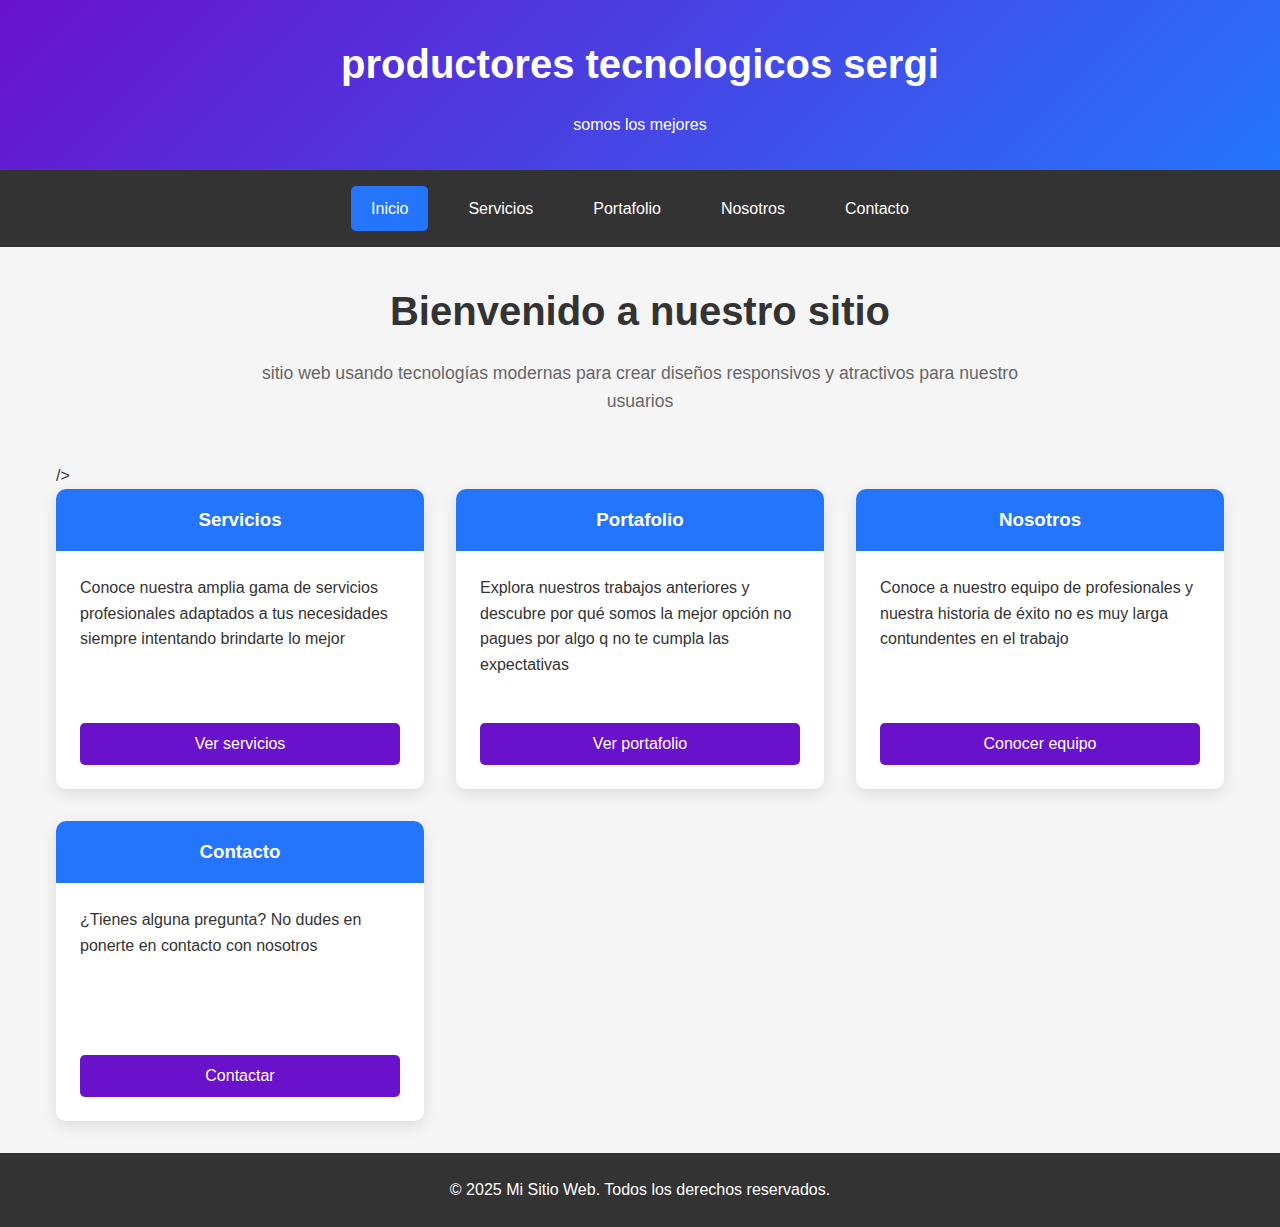
<file: checho/index.html>
<!DOCTYPE html>
<html lang="es">
  <head>
    <meta charset="UTF-8" />
    <meta name="viewport" content="width=device-width, initial-scale=1.0" />
    <title>Mi Sitio Web</title>
    <link rel="stylesheet" href="styles.css" />
  </head>
  <body>
    <header>
      <div class="logo">productores tecnologicos sergi</div>
      <p>somos los mejores</p>
    </header>

    <nav>
      <div class="nav-container">
        <a href="index.html" class="nav-link active">Inicio</a>
        <a href="servicios.html" class="nav-link">Servicios</a>
        <a href="portafolio.html" class="nav-link">Portafolio</a>
        <a href="nosotros.html" class="nav-link">Nosotros</a>
        <a href="contacto.html" class="nav-link">Contacto</a>
      </div>
    </nav>

    <main>
      <div class="welcome-section">
        <h1>Bienvenido a nuestro sitio</h1>
        <p>
          sitio web usando tecnologías modernas para crear diseños responsivos y
          atractivos para nuestro usuarios
        </p>
      </div>

      />

      <div class="featured-content">
        <div class="featured-item">
          <div class="item-header">
            <h3>Servicios</h3>
          </div>
          <div class="item-content">
            <p class="item-desc">
              Conoce nuestra amplia gama de servicios profesionales adaptados a
              tus necesidades siempre intentando brindarte lo mejor
            </p>
            <a href="servicios.html" class="btn">Ver servicios</a>
          </div>
        </div>

        <div class="featured-item">
          <div class="item-header">
            <h3>Portafolio</h3>
          </div>
          <div class="item-content">
            <p class="item-desc">
              Explora nuestros trabajos anteriores y descubre por qué somos la
              mejor opción no pagues por algo q no te cumpla las expectativas
            </p>
            <a href="portafolio.html" class="btn">Ver portafolio</a>
          </div>
        </div>

        <div class="featured-item">
          <div class="item-header">
            <h3>Nosotros</h3>
          </div>
          <div class="item-content">
            <p class="item-desc">
              Conoce a nuestro equipo de profesionales y nuestra historia de
              éxito no es muy larga contundentes en el trabajo
            </p>
            <a href="nosotros.html" class="btn">Conocer equipo</a>
          </div>
        </div>

        <div class="featured-item">
          <div class="item-header">
            <h3>Contacto</h3>
          </div>
          <div class="item-content">
            <p class="item-desc">
              ¿Tienes alguna pregunta? No dudes en ponerte en contacto con
              nosotros
            </p>
            <a href="contacto.html" class="btn">Contactar</a>
          </div>
        </div>
      </div>
    </main>

    <footer>
      <p>&copy; 2025 Mi Sitio Web. Todos los derechos reservados.</p>
    </footer>
  </body>
</html>
</file>
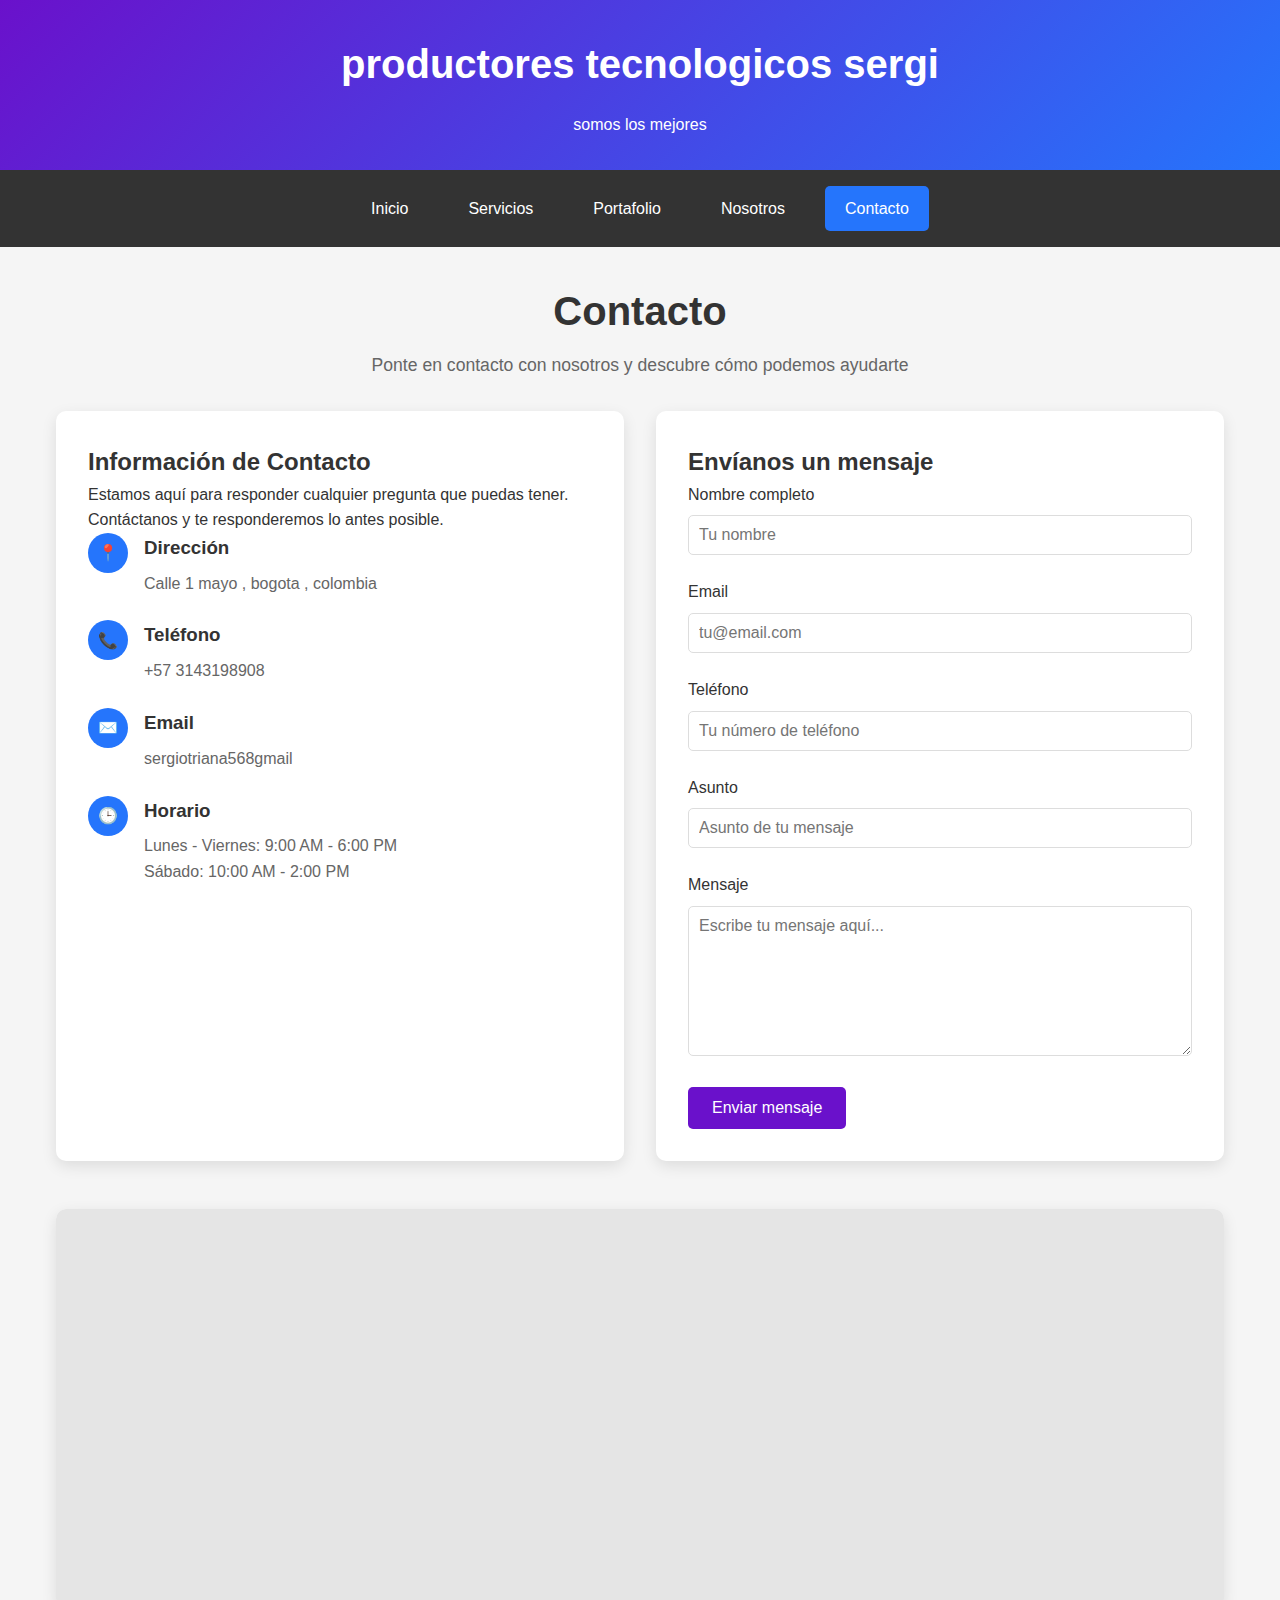
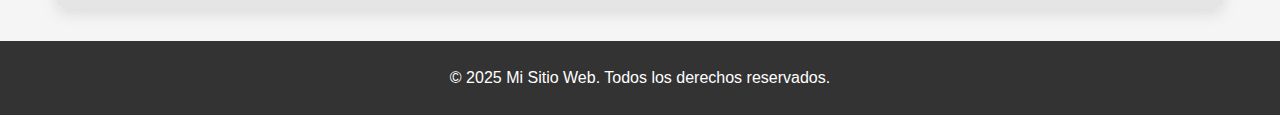
<file: checho/html paginas/contacto.html>
<!DOCTYPE html>
<html lang="es">
  <head>
    <meta charset="UTF-8" />
    <meta name="viewport" content="width=device-width, initial-scale=1.0" />
    <title>Contacto - Mi Sitio Web</title>
    <link rel="stylesheet" href="contacto.css" />
  </head>
  <body>
    <header>
      <div class="logo">productores tecnologicos sergi</div>
      <p>somos los mejores</p>
    </header>

    <nav>
      <div class="nav-container">
        <a href="index.html" class="nav-link">Inicio</a>
        <a href="servicios.html" class="nav-link">Servicios</a>
        <a href="portafolio.html" class="nav-link">Portafolio</a>
        <a href="nosotros.html" class="nav-link">Nosotros</a>
        <a href="contacto.html" class="nav-link active">Contacto</a>
      </div>
    </nav>

    <main>
      <div class="page-title">
        <h1>Contacto</h1>
        <p>Ponte en contacto con nosotros y descubre cómo podemos ayudarte</p>
      </div>

      <div class="contact-section">
        <div class="contact-info">
          <h2>Información de Contacto</h2>
          <p>
            Estamos aquí para responder cualquier pregunta que puedas tener.
            Contáctanos y te responderemos lo antes posible.
          </p>

          <div class="info-item">
            <div class="info-icon">📍</div>
            <div class="info-content">
              <h3>Dirección</h3>
              <p>Calle 1 mayo , bogota , colombia</p>
            </div>
          </div>

          <div class="info-item">
            <div class="info-icon">📞</div>
            <div class="info-content">
              <h3>Teléfono</h3>
              <p><a href="tel:+123456789">+57 3143198908</a></p>
            </div>
          </div>

          <div class="info-item">
            <div class="info-icon">✉️</div>
            <div class="info-content">
              <h3>Email</h3>
              <p>
                <a href="mailto:sergiotriana568gmail.com"
                  ><p>sergiotriana568gmail</p></a
                >
              </p>
            </div>
          </div>

          <div class="info-item">
            <div class="info-icon">🕒</div>
            <div class="info-content">
              <h3>Horario</h3>
              <p>Lunes - Viernes: 9:00 AM - 6:00 PM</p>
              <p>Sábado: 10:00 AM - 2:00 PM</p>
            </div>
          </div>
        </div>

        <div class="contact-form">
          <h2>Envíanos un mensaje</h2>
          <form>
            <div class="form-group">
              <label for="name">Nombre completo</label>
              <input
                type="text"
                id="name"
                class="form-control"
                placeholder="Tu nombre"
                required
              />
            </div>

            <div class="form-group">
              <label for="email">Email</label>
              <input
                type="email"
                id="email"
                class="form-control"
                placeholder="tu@email.com"
                required
              />
            </div>

            <div class="form-group">
              <label for="phone">Teléfono</label>
              <input
                type="tel"
                id="phone"
                class="form-control"
                placeholder="Tu número de teléfono"
              />
            </div>

            <div class="form-group">
              <label for="subject">Asunto</label>
              <input
                type="text"
                id="subject"
                class="form-control"
                placeholder="Asunto de tu mensaje"
                required
              />
            </div>

            <div class="form-group">
              <label for="message">Mensaje</label>
              <textarea
                id="message"
                class="form-control"
                placeholder="Escribe tu mensaje aquí..."
                required
              ></textarea>
            </div>

            <button type="submit" class="btn">Enviar mensaje</button>
          </form>
        </div>
      </div>

      <div class="map-section">
        <div class="map-container">
          <iframe
            src="https://www.google.com/maps/embed?pb=!1m18!1m12!1m3!1d7953.502245977547!2d-74.17305590791602!3d4.638428833244931!2m3!1f0!2f0!3f0!3m2!1i1024!2i768!4f13.1!3m3!1m2!1s0x8e3f9c2e23efc587%3A0x73672e961c0f9e13!2sPatio%20Bonito%2C%20Ciudad%20Kennedy%2C%20Bogot%C3%A1!5e0!3m2!1ses-419!2sco!4v1746489150863!5m2!1ses-419!2sco"
            width="600"
            height="450"
            style="border: 0"
            allowfullscreen=""
            loading="lazy"
            referrerpolicy="no-referrer-when-downgrade"
          ></iframe>
        </div>
      </div>
    </main>

    <footer>
      <p>&copy; 2025 Mi Sitio Web. Todos los derechos reservados.</p>
    </footer>
  </body>
</html>
</file>
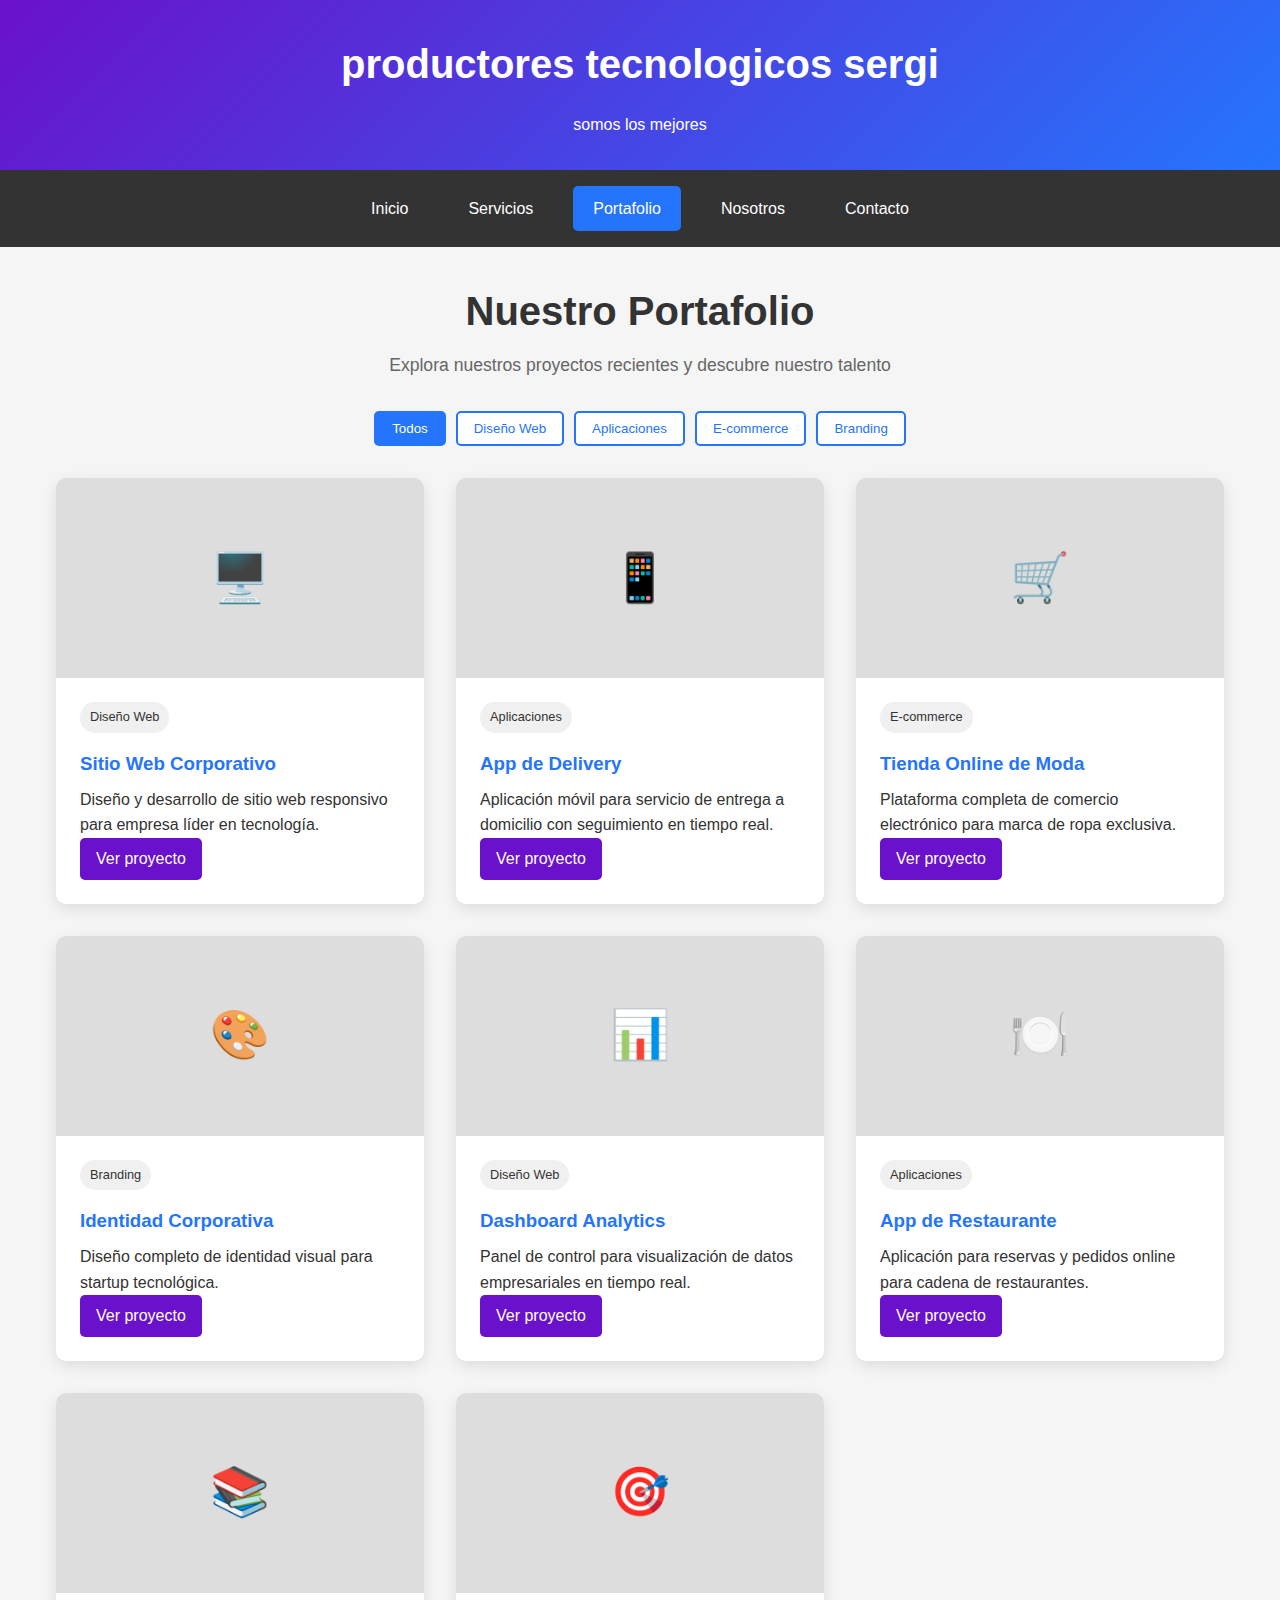
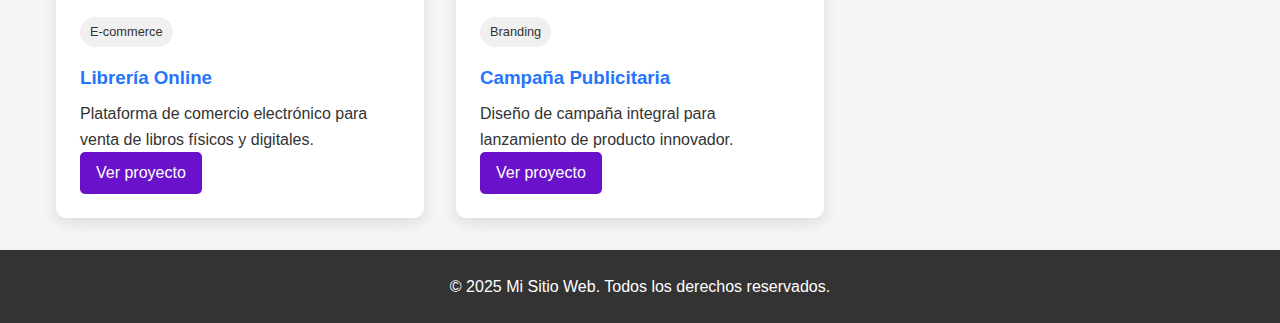
<file: checho/html paginas/portafolio.html>
<!DOCTYPE html>
<html lang="es">
  <head>
    <meta charset="UTF-8" />
    <meta name="viewport" content="width=device-width, initial-scale=1.0" />
    <title>Portafolio - Mi Sitio Web</title>
    <link rel="stylesheet" href="portafolio.css" />
  </head>
  <body>
    <header>
      <div class="logo">productores tecnologicos sergi</div>
      <p>somos los mejores</p>
    </header>

    <nav>
      <div class="nav-container">
        <a href="index.html" class="nav-link">Inicio</a>
        <a href="servicios.html" class="nav-link">Servicios</a>
        <a href="portafolio.html" class="nav-link active">Portafolio</a>
        <a href="nosotros.html" class="nav-link">Nosotros</a>
        <a href="contacto.html" class="nav-link">Contacto</a>
      </div>
    </nav>

    <main>
      <div class="page-title">
        <h1>Nuestro Portafolio</h1>
        <p>Explora nuestros proyectos recientes y descubre nuestro talento</p>
      </div>

      <div class="portfolio-filters">
        <button class="filter-btn active">Todos</button>
        <button class="filter-btn">Diseño Web</button>
        <button class="filter-btn">Aplicaciones</button>
        <button class="filter-btn">E-commerce</button>
        <button class="filter-btn">Branding</button>
      </div>

      <div class="portfolio-grid">
        <div class="portfolio-item">
          <div class="portfolio-img">🖥️</div>
          <div class="portfolio-content">
            <span class="portfolio-category">Diseño Web</span>
            <h3>Sitio Web Corporativo</h3>
            <p>
              Diseño y desarrollo de sitio web responsivo para empresa líder en
              tecnología.
            </p>
            <a href="#" class="btn">Ver proyecto</a>
          </div>
        </div>

        <div class="portfolio-item">
          <div class="portfolio-img">📱</div>
          <div class="portfolio-content">
            <span class="portfolio-category">Aplicaciones</span>
            <h3>App de Delivery</h3>
            <p>
              Aplicación móvil para servicio de entrega a domicilio con
              seguimiento en tiempo real.
            </p>
            <a href="#" class="btn">Ver proyecto</a>
          </div>
        </div>

        <div class="portfolio-item">
          <div class="portfolio-img">🛒</div>
          <div class="portfolio-content">
            <span class="portfolio-category">E-commerce</span>
            <h3>Tienda Online de Moda</h3>
            <p>
              Plataforma completa de comercio electrónico para marca de ropa
              exclusiva.
            </p>
            <a href="#" class="btn">Ver proyecto</a>
          </div>
        </div>

        <div class="portfolio-item">
          <div class="portfolio-img">🎨</div>
          <div class="portfolio-content">
            <span class="portfolio-category">Branding</span>
            <h3>Identidad Corporativa</h3>
            <p>Diseño completo de identidad visual para startup tecnológica.</p>
            <a href="#" class="btn">Ver proyecto</a>
          </div>
        </div>

        <div class="portfolio-item">
          <div class="portfolio-img">📊</div>
          <div class="portfolio-content">
            <span class="portfolio-category">Diseño Web</span>
            <h3>Dashboard Analytics</h3>
            <p>
              Panel de control para visualización de datos empresariales en
              tiempo real.
            </p>
            <a href="#" class="btn">Ver proyecto</a>
          </div>
        </div>

        <div class="portfolio-item">
          <div class="portfolio-img">🍽️</div>
          <div class="portfolio-content">
            <span class="portfolio-category">Aplicaciones</span>
            <h3>App de Restaurante</h3>
            <p>
              Aplicación para reservas y pedidos online para cadena de
              restaurantes.
            </p>
            <a href="#" class="btn">Ver proyecto</a>
          </div>
        </div>

        <div class="portfolio-item">
          <div class="portfolio-img">📚</div>
          <div class="portfolio-content">
            <span class="portfolio-category">E-commerce</span>
            <h3>Librería Online</h3>
            <p>
              Plataforma de comercio electrónico para venta de libros físicos y
              digitales.
            </p>
            <a href="#" class="btn">Ver proyecto</a>
          </div>
        </div>

        <div class="portfolio-item">
          <div class="portfolio-img">🎯</div>
          <div class="portfolio-content">
            <span class="portfolio-category">Branding</span>
            <h3>Campaña Publicitaria</h3>
            <p>
              Diseño de campaña integral para lanzamiento de producto innovador.
            </p>
            <a href="#" class="btn">Ver proyecto</a>
          </div>
        </div>
      </div>
    </main>

    <footer>
      <p>&copy; 2025 Mi Sitio Web. Todos los derechos reservados.</p>
    </footer>
  </body>
</html>
</file>
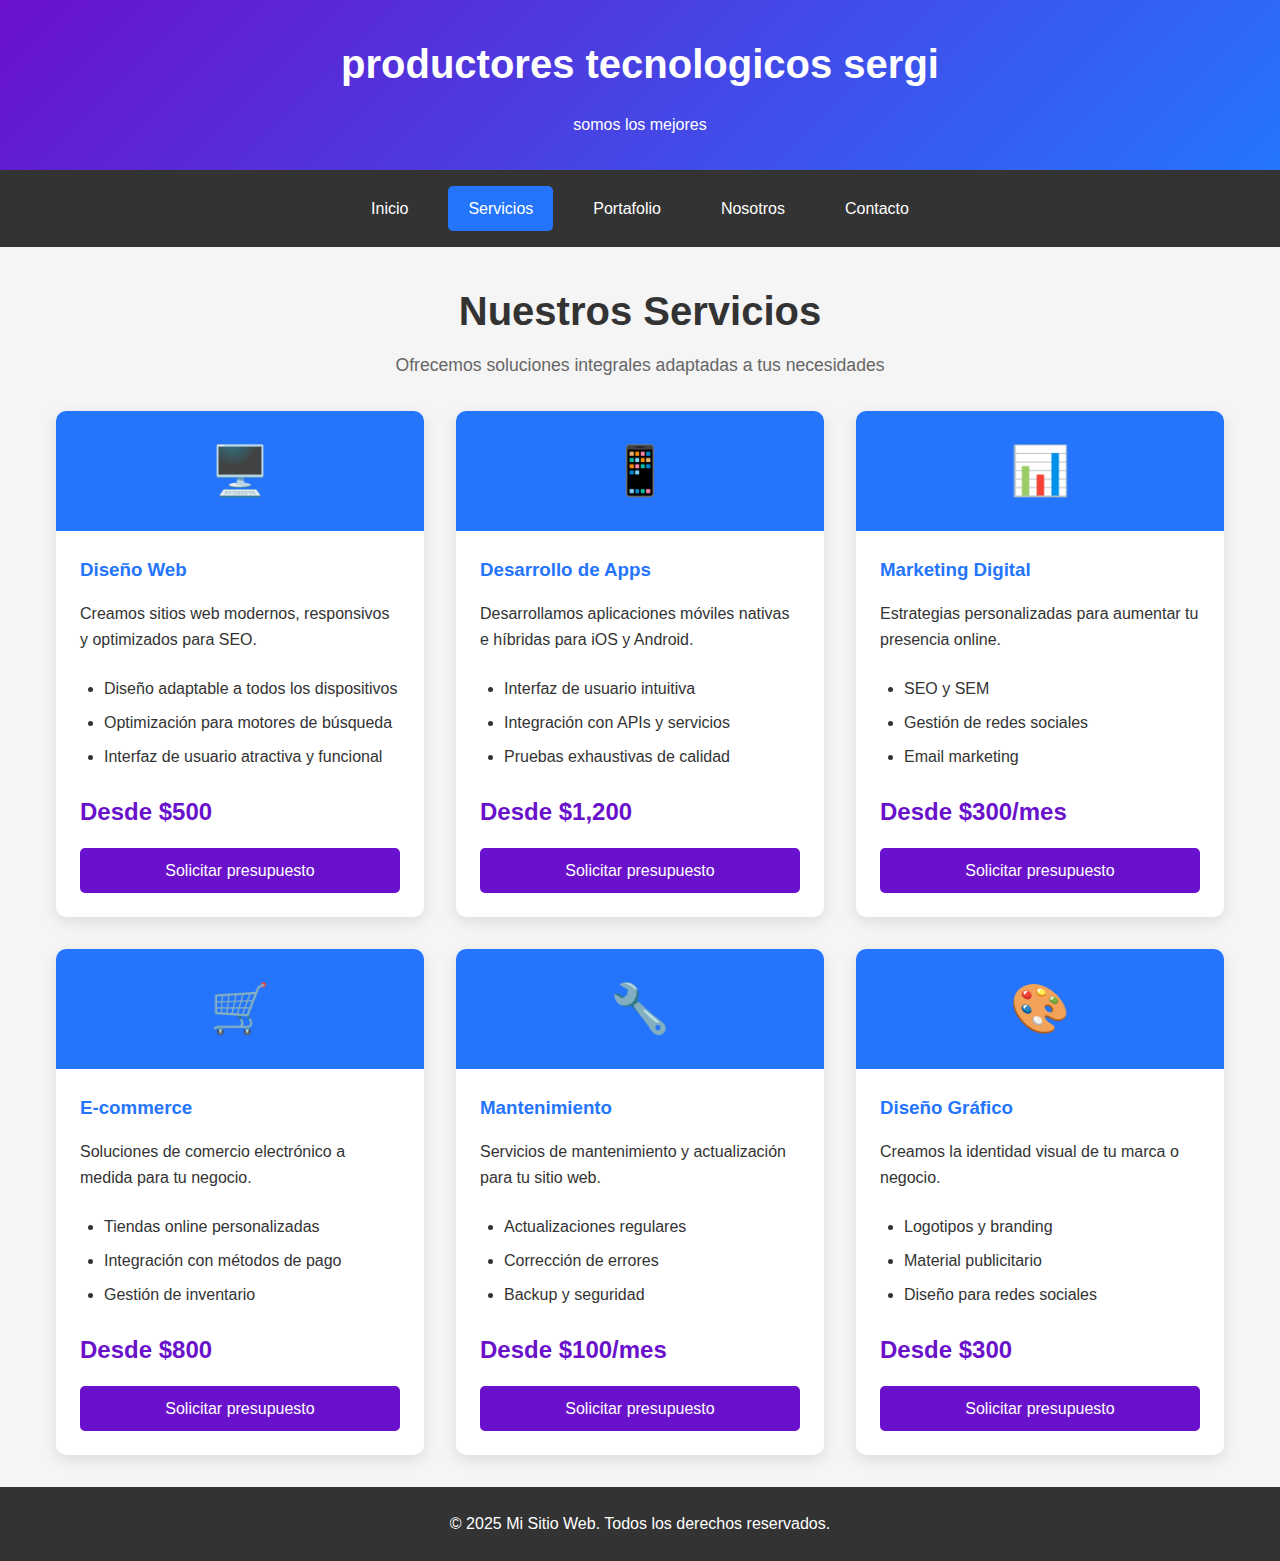
<file: checho/html paginas/servicios.html>
<!DOCTYPE html>
<html lang="es">
  <head>
    <meta charset="UTF-8" />
    <meta name="viewport" content="width=device-width, initial-scale=1.0" />
    <title>Servicios - Mi Sitio Web</title>
    <link rel="stylesheet" href="servicios.css" />
  </head>
  <body>
    <header>
      <div class="logo">productores tecnologicos sergi</div>
      <p>somos los mejores</p>
    </header>

    <nav>
      <div class="nav-container">
        <a href="index.html" class="nav-link">Inicio</a>
        <a href="servicios.html" class="nav-link active">Servicios</a>
        <a href="portafolio.html" class="nav-link">Portafolio</a>
        <a href="nosotros.html" class="nav-link">Nosotros</a>
        <a href="contacto.html" class="nav-link">Contacto</a>
      </div>
    </nav>

    <main>
      <div class="page-title">
        <h1>Nuestros Servicios</h1>
        <p>Ofrecemos soluciones integrales adaptadas a tus necesidades</p>
      </div>

      <div class="services-grid">
        <div class="service-card">
          <div class="service-icon">🖥️</div>
          <div class="service-content">
            <h3>Diseño Web</h3>
            <p>
              Creamos sitios web modernos, responsivos y optimizados para SEO.
            </p>
            <ul class="service-features">
              <li>Diseño adaptable a todos los dispositivos</li>
              <li>Optimización para motores de búsqueda</li>
              <li>Interfaz de usuario atractiva y funcional</li>
            </ul>
            <div class="price">Desde $500</div>
            <a href="#" class="btn">Solicitar presupuesto</a>
          </div>
        </div>

        <div class="service-card">
          <div class="service-icon">📱</div>
          <div class="service-content">
            <h3>Desarrollo de Apps</h3>
            <p>
              Desarrollamos aplicaciones móviles nativas e híbridas para iOS y
              Android.
            </p>
            <ul class="service-features">
              <li>Interfaz de usuario intuitiva</li>
              <li>Integración con APIs y servicios</li>
              <li>Pruebas exhaustivas de calidad</li>
            </ul>
            <div class="price">Desde $1,200</div>
            <a href="#" class="btn">Solicitar presupuesto</a>
          </div>
        </div>

        <div class="service-card">
          <div class="service-icon">📊</div>
          <div class="service-content">
            <h3>Marketing Digital</h3>
            <p>Estrategias personalizadas para aumentar tu presencia online.</p>
            <ul class="service-features">
              <li>SEO y SEM</li>
              <li>Gestión de redes sociales</li>
              <li>Email marketing</li>
            </ul>
            <div class="price">Desde $300/mes</div>
            <a href="#" class="btn">Solicitar presupuesto</a>
          </div>
        </div>

        <div class="service-card">
          <div class="service-icon">🛒</div>
          <div class="service-content">
            <h3>E-commerce</h3>
            <p>Soluciones de comercio electrónico a medida para tu negocio.</p>
            <ul class="service-features">
              <li>Tiendas online personalizadas</li>
              <li>Integración con métodos de pago</li>
              <li>Gestión de inventario</li>
            </ul>
            <div class="price">Desde $800</div>
            <a href="#" class="btn">Solicitar presupuesto</a>
          </div>
        </div>

        <div class="service-card">
          <div class="service-icon">🔧</div>
          <div class="service-content">
            <h3>Mantenimiento</h3>
            <p>Servicios de mantenimiento y actualización para tu sitio web.</p>
            <ul class="service-features">
              <li>Actualizaciones regulares</li>
              <li>Corrección de errores</li>
              <li>Backup y seguridad</li>
            </ul>
            <div class="price">Desde $100/mes</div>
            <a href="#" class="btn">Solicitar presupuesto</a>
          </div>
        </div>

        <div class="service-card">
          <div class="service-icon">🎨</div>
          <div class="service-content">
            <h3>Diseño Gráfico</h3>
            <p>Creamos la identidad visual de tu marca o negocio.</p>
            <ul class="service-features">
              <li>Logotipos y branding</li>
              <li>Material publicitario</li>
              <li>Diseño para redes sociales</li>
            </ul>
            <div class="price">Desde $300</div>
            <a href="#" class="btn">Solicitar presupuesto</a>
          </div>
        </div>
      </div>
    </main>

    <footer>
      <p>&copy; 2025 Mi Sitio Web. Todos los derechos reservados.</p>
    </footer>
  </body>
</html>
</file>
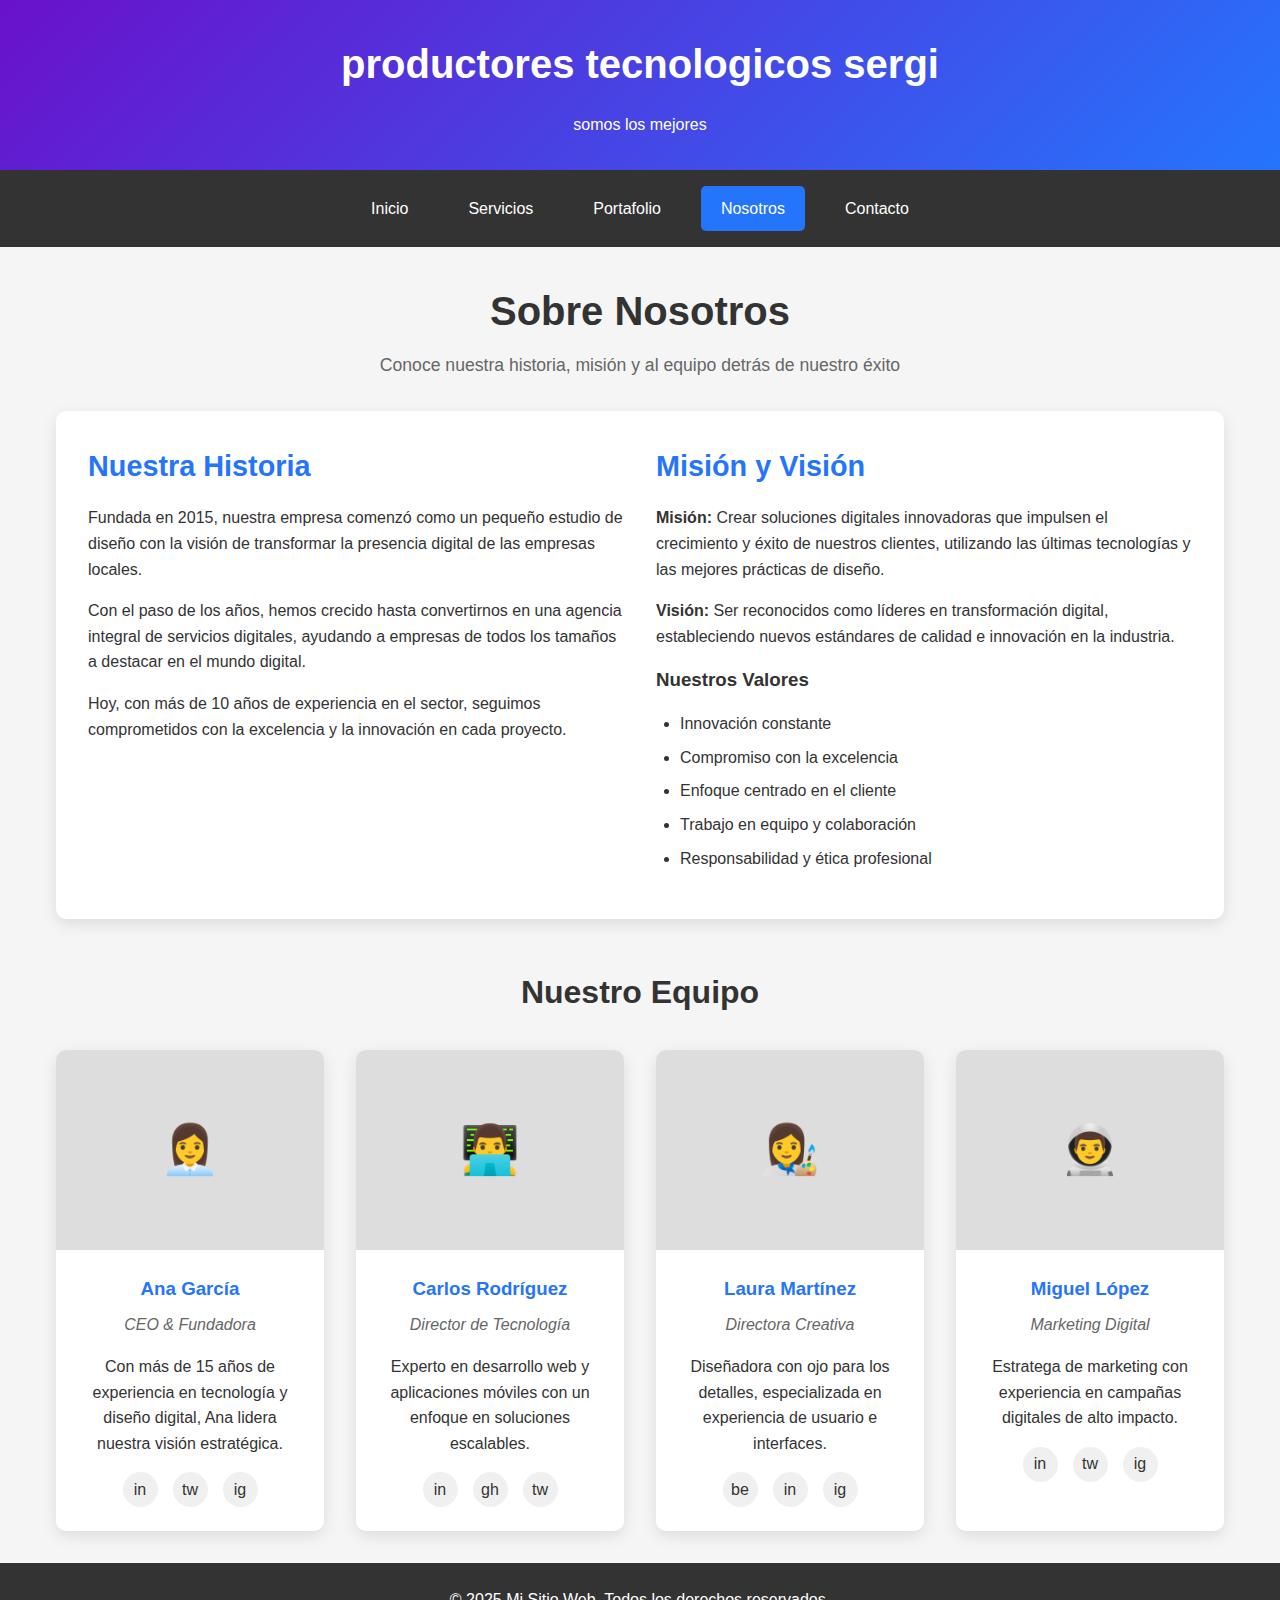
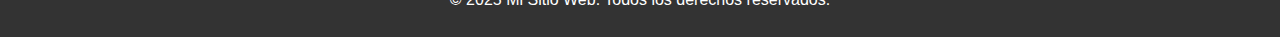
<file: checho/html paginas/sobre nosotros.html>
<!DOCTYPE html>
<html lang="es">
  <head>
    <meta charset="UTF-8" />
    <meta name="viewport" content="width=device-width, initial-scale=1.0" />
    <title>Nosotros - Mi Sitio Web</title>
    <link rel="stylesheet" href="sobre nosotros.css" />
  </head>
  <body>
    <header>
      <div class="logo">productores tecnologicos sergi</div>
      <p>somos los mejores</p>
    </header>

    <nav>
      <div class="nav-container">
        <a href="index.html" class="nav-link">Inicio</a>
        <a href="servicios.html" class="nav-link">Servicios</a>
        <a href="portafolio.html" class="nav-link">Portafolio</a>
        <a href="nosotros.html" class="nav-link active">Nosotros</a>
        <a href="contacto.html" class="nav-link">Contacto</a>
      </div>
    </nav>

    <main>
      <div class="page-title">
        <h1>Sobre Nosotros</h1>
        <p>
          Conoce nuestra historia, misión y al equipo detrás de nuestro éxito
        </p>
      </div>

      <div class="about-section">
        <div class="about-grid">
          <div class="about-item">
            <h2>Nuestra Historia</h2>
            <p>
              Fundada en 2015, nuestra empresa comenzó como un pequeño estudio
              de diseño con la visión de transformar la presencia digital de las
              empresas locales.
            </p>
            <p>
              Con el paso de los años, hemos crecido hasta convertirnos en una
              agencia integral de servicios digitales, ayudando a empresas de
              todos los tamaños a destacar en el mundo digital.
            </p>
            <p>
              Hoy, con más de 10 años de experiencia en el sector, seguimos
              comprometidos con la excelencia y la innovación en cada proyecto.
            </p>
          </div>

          <div class="about-item">
            <h2>Misión y Visión</h2>
            <p>
              <strong>Misión:</strong> Crear soluciones digitales innovadoras
              que impulsen el crecimiento y éxito de nuestros clientes,
              utilizando las últimas tecnologías y las mejores prácticas de
              diseño.
            </p>
            <p>
              <strong>Visión:</strong> Ser reconocidos como líderes en
              transformación digital, estableciendo nuevos estándares de calidad
              e innovación en la industria.
            </p>
            <h3>Nuestros Valores</h3>
            <ul class="values-list">
              <li>Innovación constante</li>
              <li>Compromiso con la excelencia</li>
              <li>Enfoque centrado en el cliente</li>
              <li>Trabajo en equipo y colaboración</li>
              <li>Responsabilidad y ética profesional</li>
            </ul>
          </div>
        </div>
      </div>

      <div class="team-section">
        <div class="section-title">
          <h2>Nuestro Equipo</h2>
        </div>

        <div class="team-grid">
          <div class="team-member">
            <div class="member-img">👩‍💼</div>
            <div class="member-info">
              <h3>Ana García</h3>
              <span class="member-role">CEO & Fundadora</span>
              <p>
                Con más de 15 años de experiencia en tecnología y diseño
                digital, Ana lidera nuestra visión estratégica.
              </p>
              <div class="social-links">
                <a href="#" class="social-link">in</a>
                <a href="#" class="social-link">tw</a>
                <a href="#" class="social-link">ig</a>
              </div>
            </div>
          </div>

          <div class="team-member">
            <div class="member-img">👨‍💻</div>
            <div class="member-info">
              <h3>Carlos Rodríguez</h3>
              <span class="member-role">Director de Tecnología</span>
              <p>
                Experto en desarrollo web y aplicaciones móviles con un enfoque
                en soluciones escalables.
              </p>
              <div class="social-links">
                <a href="#" class="social-link">in</a>
                <a href="#" class="social-link">gh</a>
                <a href="#" class="social-link">tw</a>
              </div>
            </div>
          </div>

          <div class="team-member">
            <div class="member-img">👩‍🎨</div>
            <div class="member-info">
              <h3>Laura Martínez</h3>
              <span class="member-role">Directora Creativa</span>
              <p>
                Diseñadora con ojo para los detalles, especializada en
                experiencia de usuario e interfaces.
              </p>
              <div class="social-links">
                <a href="#" class="social-link">be</a>
                <a href="#" class="social-link">in</a>
                <a href="#" class="social-link">ig</a>
              </div>
            </div>
          </div>

          <div class="team-member">
            <div class="member-img">👨‍🚀</div>
            <div class="member-info">
              <h3>Miguel López</h3>
              <span class="member-role">Marketing Digital</span>
              <p>
                Estratega de marketing con experiencia en campañas digitales de
                alto impacto.
              </p>
              <div class="social-links">
                <a href="#" class="social-link">in</a>
                <a href="#" class="social-link">tw</a>
                <a href="#" class="social-link">ig</a>
              </div>
            </div>
          </div>
        </div>
      </div>
    </main>

    <footer>
      <p>&copy; 2025 Mi Sitio Web. Todos los derechos reservados.</p>
    </footer>
  </body>
</html>
</file>
<file: checho/styles.css>
* {
  margin: 0;
  padding: 0;
  box-sizing: border-box;
  font-family: "Segoe UI", Tahoma, Geneva, Verdana, sans-serif;
}

body {
  background-color: #f5f5f5;
  color: #333;
  line-height: 1.6;
}

header {
  background: linear-gradient(135deg, #6a11cb 0%, #2575fc 100%);
  color: white;
  padding: 2rem 0;
  text-align: center;
}

.logo {
  font-size: 2.5rem;
  font-weight: bold;
  margin-bottom: 1rem;
}

/* Menú de navegación con Flexbox */
nav {
  background-color: #333;
  padding: 1rem;
}

.nav-container {
  max-width: 1200px;
  margin: 0 auto;
  display: flex;
  justify-content: center;
  flex-wrap: wrap;
  gap: 20px;
}

.nav-link {
  color: white;
  text-decoration: none;
  padding: 10px 20px;
  border-radius: 5px;
  font-weight: 500;
  transition: background-color 0.3s, transform 0.2s;
}

.nav-link:hover {
  background-color: #555;
  transform: translateY(-3px);
}

.active {
  background-color: #2575fc;
}

/* Contenido principal con Grid */
main {
  max-width: 1200px;
  margin: 2rem auto;
  padding: 0 1rem;
}

.featured-content {
  display: grid;
  grid-template-columns: repeat(auto-fit, minmax(300px, 1fr));
  gap: 2rem;
  margin-bottom: 2rem;
}

.featured-item {
  background-color: white;
  border-radius: 10px;
  overflow: hidden;
  box-shadow: 0 5px 15px rgba(0, 0, 0, 0.1);
  transition: transform 0.3s;
  height: 300px;
  display: flex;
  flex-direction: column;
}

.featured-item:hover {
  transform: translateY(-10px);
}

.item-header {
  background-color: #2575fc;
  color: white;
  padding: 1rem;
  text-align: center;
}

.item-content {
  padding: 1.5rem;
  flex-grow: 1;
  display: flex;
  flex-direction: column;
  justify-content: space-between;
}

.item-desc {
  margin-bottom: 1rem;
}

.btn {
  display: inline-block;
  background-color: #6a11cb;
  color: white;
  padding: 8px 16px;
  border-radius: 5px;
  text-decoration: none;
  text-align: center;
  transition: background-color 0.3s;
}

.btn:hover {
  background-color: #5a0cb2;
}

.welcome-section {
  text-align: center;
  margin-bottom: 3rem;
}

.welcome-section h1 {
  font-size: 2.5rem;
  margin-bottom: 1rem;
  color: #333;
}

.welcome-section p {
  font-size: 1.1rem;
  max-width: 800px;
  margin: 0 auto;
  color: #666;
}

footer {
  background-color: #333;
  color: white;
  text-align: center;
  padding: 1.5rem;
  margin-top: 2rem;
}
</file>
<file: checho/html paginas/contacto.css>
* {
  margin: 0;
  padding: 0;
  box-sizing: border-box;
  font-family: "Segoe UI", Tahoma, Geneva, Verdana, sans-serif;
}

body {
  background-color: #f5f5f5;
  color: #333;
  line-height: 1.6;
}

header {
  background: linear-gradient(135deg, #6a11cb 0%, #2575fc 100%);
  color: white;
  padding: 2rem 0;
  text-align: center;
}

.logo {
  font-size: 2.5rem;
  font-weight: bold;
  margin-bottom: 1rem;
}

/* Menú de navegación con Flexbox */
nav {
  background-color: #333;
  padding: 1rem;
}

.nav-container {
  max-width: 1200px;
  margin: 0 auto;
  display: flex;
  justify-content: center;
  flex-wrap: wrap;
  gap: 20px;
}

.nav-link {
  color: white;
  text-decoration: none;
  padding: 10px 20px;
  border-radius: 5px;
  font-weight: 500;
  transition: background-color 0.3s, transform 0.2s;
}

.nav-link:hover {
  background-color: #555;
  transform: translateY(-3px);
}

.active {
  background-color: #2575fc;
}

/* Contenido principal */
main {
  max-width: 1200px;
  margin: 2rem auto;
  padding: 0 1rem;
}

.page-title {
  text-align: center;
  margin-bottom: 2rem;
}

.page-title h1 {
  font-size: 2.5rem;
  color: #333;
  margin-bottom: 0.5rem;
}

.page-title p {
  color: #666;
  font-size: 1.1rem;
}

/* Sección de contacto con Grid */
.contact-section {
  display: grid;
  grid-template-columns: repeat(auto-fit, minmax(300px, 1fr));
  gap: 2rem;
  margin-bottom: 3rem;
}

.contact-info {
  background-color: white;
  border-radius: 10px;
  box-shadow: 0 5px 15px rgba(0, 0, 0, 0.1);
  padding: 2rem;
}

.info-item {
  display: flex;
  margin-bottom: 1.5rem;
  align-items: flex-start;
}

.info-icon {
  background-color: #2575fc;
  color: white;
  width: 40px;
  height: 40px;
  border-radius: 50%;
  display: flex;
  justify-content: center;
  align-items: center;
  margin-right: 1rem;
  flex-shrink: 0;
}

.info-content h3 {
  margin-bottom: 0.5rem;
  color: #333;
}

.info-content p,
.info-content a {
  color: #666;
  text-decoration: none;
  transition: color 0.3s;
}

.info-content a:hover {
  color: #2575fc;
}

.social-links {
  display: flex;
  gap: 15px;
  margin-top: 2rem;
}

.social-link {
  background-color: #f0f0f0;
  color: #333;
  width: 40px;
  height: 40px;
  border-radius: 50%;
  display: flex;
  justify-content: center;
  align-items: center;
  text-decoration: none;
  transition: all 0.3s;
}

.social-link:hover {
  background-color: #2575fc;
  color: white;
  transform: translateY(-3px);
}

/* Formulario de contacto */
.contact-form {
  background-color: white;
  border-radius: 10px;
  box-shadow: 0 5px 15px rgba(0, 0, 0, 0.1);
  padding: 2rem;
}

.form-group {
  margin-bottom: 1.5rem;
}

.form-group label {
  display: block;
  margin-bottom: 0.5rem;
  color: #333;
  font-weight: 500;
}

.form-control {
  width: 100%;
  padding: 10px;
  border: 1px solid #ddd;
  border-radius: 5px;
  font-size: 1rem;
  transition: border-color 0.3s;
}

.form-control:focus {
  outline: none;
  border-color: #2575fc;
}

textarea.form-control {
  resize: vertical;
  min-height: 150px;
}

.btn {
  background-color: #6a11cb;
  color: white;
  padding: 12px 24px;
  border: none;
  border-radius: 5px;
  font-size: 1rem;
  cursor: pointer;
  transition: background-color 0.3s;
  display: inline-block;
  text-decoration: none;
}

.btn:hover {
  background-color: #5a0cb2;
}

/* Mapa de ubicación */
.map-section {
  margin-top: 3rem;
  background-color: white;
  border-radius: 10px;
  box-shadow: 0 5px 15px rgba(0, 0, 0, 0.1);
  overflow: hidden;
}

.map-container {
  height: 400px;
  background-color: #e5e5e5;
  display: flex;
  justify-content: center;
  align-items: center;
  color: #666;
  font-size: 1.5rem;
}

footer {
  background-color: #333;
  color: white;
  text-align: center;
  padding: 1.5rem;
  margin-top: 2rem;
}
</file>
<file: checho/html paginas/portafolio.css>
* {
  margin: 0;
  padding: 0;
  box-sizing: border-box;
  font-family: "Segoe UI", Tahoma, Geneva, Verdana, sans-serif;
}

body {
  background-color: #f5f5f5;
  color: #333;
  line-height: 1.6;
}

header {
  background: linear-gradient(135deg, #6a11cb 0%, #2575fc 100%);
  color: white;
  padding: 2rem 0;
  text-align: center;
}

.logo {
  font-size: 2.5rem;
  font-weight: bold;
  margin-bottom: 1rem;
}

/* Menú de navegación con Flexbox */
nav {
  background-color: #333;
  padding: 1rem;
}

.nav-container {
  max-width: 1200px;
  margin: 0 auto;
  display: flex;
  justify-content: center;
  flex-wrap: wrap;
  gap: 20px;
}

.nav-link {
  color: white;
  text-decoration: none;
  padding: 10px 20px;
  border-radius: 5px;
  font-weight: 500;
  transition: background-color 0.3s, transform 0.2s;
}

.nav-link:hover {
  background-color: #555;
  transform: translateY(-3px);
}

.active {
  background-color: #2575fc;
}

/* Contenido principal */
main {
  max-width: 1200px;
  margin: 2rem auto;
  padding: 0 1rem;
}

.page-title {
  text-align: center;
  margin-bottom: 2rem;
}

.page-title h1 {
  font-size: 2.5rem;
  color: #333;
  margin-bottom: 0.5rem;
}

.page-title p {
  color: #666;
  font-size: 1.1rem;
}

/* Filtros para el portafolio */
.portfolio-filters {
  display: flex;
  justify-content: center;
  flex-wrap: wrap;
  margin-bottom: 2rem;
  gap: 10px;
}

.filter-btn {
  background-color: #fff;
  border: 2px solid #2575fc;
  color: #2575fc;
  padding: 8px 16px;
  border-radius: 5px;
  cursor: pointer;
  transition: all 0.3s;
}

.filter-btn:hover,
.filter-btn.active {
  background-color: #2575fc;
  color: white;
}

/* Grid para el portafolio */
.portfolio-grid {
  display: grid;
  grid-template-columns: repeat(auto-fill, minmax(300px, 1fr));
  gap: 2rem;
}

.portfolio-item {
  background-color: white;
  border-radius: 10px;
  overflow: hidden;
  box-shadow: 0 5px 15px rgba(0, 0, 0, 0.1);
  transition: transform 0.3s;
}

.portfolio-item:hover {
  transform: translateY(-10px);
}

.portfolio-img {
  height: 200px;
  background-color: #ddd;
  display: flex;
  justify-content: center;
  align-items: center;
  font-size: 3rem;
  color: #888;
}

.portfolio-content {
  padding: 1.5rem;
}

.portfolio-content h3 {
  margin-bottom: 0.5rem;
  color: #2575fc;
}

.portfolio-category {
  display: inline-block;
  background-color: #f0f0f0;
  padding: 5px 10px;
  border-radius: 15px;
  font-size: 0.8rem;
  margin-bottom: 1rem;
}

.btn {
  display: inline-block;
  background-color: #6a11cb;
  color: white;
  padding: 8px 16px;
  border-radius: 5px;
  text-decoration: none;
  text-align: center;
  transition: background-color 0.3s;
}

.btn:hover {
  background-color: #5a0cb2;
}

footer {
  background-color: #333;
  color: white;
  text-align: center;
  padding: 1.5rem;
  margin-top: 2rem;
}
</file>
<file: checho/html paginas/servicios.css>
* {
  margin: 0;
  padding: 0;
  box-sizing: border-box;
  font-family: "Segoe UI", Tahoma, Geneva, Verdana, sans-serif;
}

body {
  background-color: #f5f5f5;
  color: #333;
  line-height: 1.6;
}

header {
  background: linear-gradient(135deg, #6a11cb 0%, #2575fc 100%);
  color: white;
  padding: 2rem 0;
  text-align: center;
}

.logo {
  font-size: 2.5rem;
  font-weight: bold;
  margin-bottom: 1rem;
}

/* Menú de navegación con Flexbox */
nav {
  background-color: #333;
  padding: 1rem;
}

.nav-container {
  max-width: 1200px;
  margin: 0 auto;
  display: flex;
  justify-content: center;
  flex-wrap: wrap;
  gap: 20px;
}

.nav-link {
  color: white;
  text-decoration: none;
  padding: 10px 20px;
  border-radius: 5px;
  font-weight: 500;
  transition: background-color 0.3s, transform 0.2s;
}

.nav-link:hover {
  background-color: #555;
  transform: translateY(-3px);
}

.active {
  background-color: #2575fc;
}

/* Contenido principal */
main {
  max-width: 1200px;
  margin: 2rem auto;
  padding: 0 1rem;
}

.page-title {
  text-align: center;
  margin-bottom: 2rem;
}

.page-title h1 {
  font-size: 2.5rem;
  color: #333;
  margin-bottom: 0.5rem;
}

.page-title p {
  color: #666;
  font-size: 1.1rem;
}

/* Grid para los servicios */
.services-grid {
  display: grid;
  grid-template-columns: repeat(auto-fill, minmax(350px, 1fr));
  gap: 2rem;
}

.service-card {
  background-color: white;
  border-radius: 10px;
  overflow: hidden;
  box-shadow: 0 5px 15px rgba(0, 0, 0, 0.1);
  transition: transform 0.3s;
}

.service-card:hover {
  transform: translateY(-10px);
}

.service-icon {
  background-color: #2575fc;
  color: white;
  height: 120px;
  display: flex;
  justify-content: center;
  align-items: center;
  font-size: 3rem;
}

.service-content {
  padding: 1.5rem;
}

.service-content h3 {
  margin-bottom: 1rem;
  color: #2575fc;
}

.service-features {
  margin: 1.5rem 0;
  padding-left: 1.5rem;
}

.service-features li {
  margin-bottom: 0.5rem;
}

.price {
  font-size: 1.5rem;
  font-weight: bold;
  color: #6a11cb;
  margin: 1rem 0;
}

.btn {
  display: inline-block;
  background-color: #6a11cb;
  color: white;
  padding: 10px 20px;
  border-radius: 5px;
  text-decoration: none;
  text-align: center;
  transition: background-color 0.3s;
  width: 100%;
}

.btn:hover {
  background-color: #5a0cb2;
}

footer {
  background-color: #333;
  color: white;
  text-align: center;
  padding: 1.5rem;
  margin-top: 2rem;
}
</file>
<file: checho/html paginas/sobre nosotros.css>
* {
  margin: 0;
  padding: 0;
  box-sizing: border-box;
  font-family: "Segoe UI", Tahoma, Geneva, Verdana, sans-serif;
}

body {
  background-color: #f5f5f5;
  color: #333;
  line-height: 1.6;
}

header {
  background: linear-gradient(135deg, #6a11cb 0%, #2575fc 100%);
  color: white;
  padding: 2rem 0;
  text-align: center;
}

.logo {
  font-size: 2.5rem;
  font-weight: bold;
  margin-bottom: 1rem;
}

/* Menú de navegación con Flexbox */
nav {
  background-color: #333;
  padding: 1rem;
}

.nav-container {
  max-width: 1200px;
  margin: 0 auto;
  display: flex;
  justify-content: center;
  flex-wrap: wrap;
  gap: 20px;
}

.nav-link {
  color: white;
  text-decoration: none;
  padding: 10px 20px;
  border-radius: 5px;
  font-weight: 500;
  transition: background-color 0.3s, transform 0.2s;
}

.nav-link:hover {
  background-color: #555;
  transform: translateY(-3px);
}

.active {
  background-color: #2575fc;
}

/* Contenido principal */
main {
  max-width: 1200px;
  margin: 2rem auto;
  padding: 0 1rem;
}

.page-title {
  text-align: center;
  margin-bottom: 2rem;
}

.page-title h1 {
  font-size: 2.5rem;
  color: #333;
  margin-bottom: 0.5rem;
}

.page-title p {
  color: #666;
  font-size: 1.1rem;
}

/* Sección de historia y misión */
.about-section {
  background-color: white;
  border-radius: 10px;
  box-shadow: 0 5px 15px rgba(0, 0, 0, 0.1);
  padding: 2rem;
  margin-bottom: 3rem;
}

.about-grid {
  display: grid;
  grid-template-columns: repeat(auto-fit, minmax(300px, 1fr));
  gap: 2rem;
}

.about-item h2 {
  color: #2575fc;
  margin-bottom: 1rem;
  font-size: 1.8rem;
}

.about-item p {
  margin-bottom: 1rem;
}

.values-list {
  margin: 1rem 0;
  padding-left: 1.5rem;
}

.values-list li {
  margin-bottom: 0.5rem;
}

/* Sección del equipo */
.team-section {
  margin-top: 3rem;
}

.section-title {
  text-align: center;
  margin-bottom: 2rem;
}

.section-title h2 {
  font-size: 2rem;
  color: #333;
}

.team-grid {
  display: grid;
  grid-template-columns: repeat(auto-fill, minmax(250px, 1fr));
  gap: 2rem;
}

.team-member {
  background-color: white;
  border-radius: 10px;
  overflow: hidden;
  box-shadow: 0 5px 15px rgba(0, 0, 0, 0.1);
  text-align: center;
  transition: transform 0.3s;
}

.team-member:hover {
  transform: translateY(-10px);
}

.member-img {
  height: 200px;
  background-color: #ddd;
  display: flex;
  justify-content: center;
  align-items: center;
  font-size: 3rem;
  color: #888;
}

.member-info {
  padding: 1.5rem;
}

.member-info h3 {
  margin-bottom: 0.5rem;
  color: #2575fc;
}

.member-role {
  color: #666;
  font-style: italic;
  display: block;
  margin-bottom: 1rem;
}

.social-links {
  display: flex;
  justify-content: center;
  gap: 15px;
  margin-top: 1rem;
}

.social-link {
  background-color: #f0f0f0;
  color: #333;
  width: 35px;
  height: 35px;
  border-radius: 50%;
  display: flex;
  justify-content: center;
  align-items: center;
  text-decoration: none;
  transition: background-color 0.3s;
}

.social-link:hover {
  background-color: #2575fc;
  color: white;
}

/* Sección de clientes */
.clients-section {
  margin-top: 3rem;
}

.clients-grid {
  display: grid;
  grid-template-columns: repeat(auto-fill, minmax(180px, 1fr));
  gap: 2rem;
  align-items: center;
}

.client-logo {
  background-color: white;
  height: 100px;
  display: flex;
  justify-content: center;
  align-items: center;
  border-radius: 10px;
  box-shadow: 0 5px 15px rgba(0, 0, 0, 0.05);
  font-size: 1.5rem;
  font-weight: bold;
  color: #555;
}

footer {
  background-color: #333;
  color: white;
  text-align: center;
  padding: 1.5rem;
  margin-top: 2rem;
}
</file>
